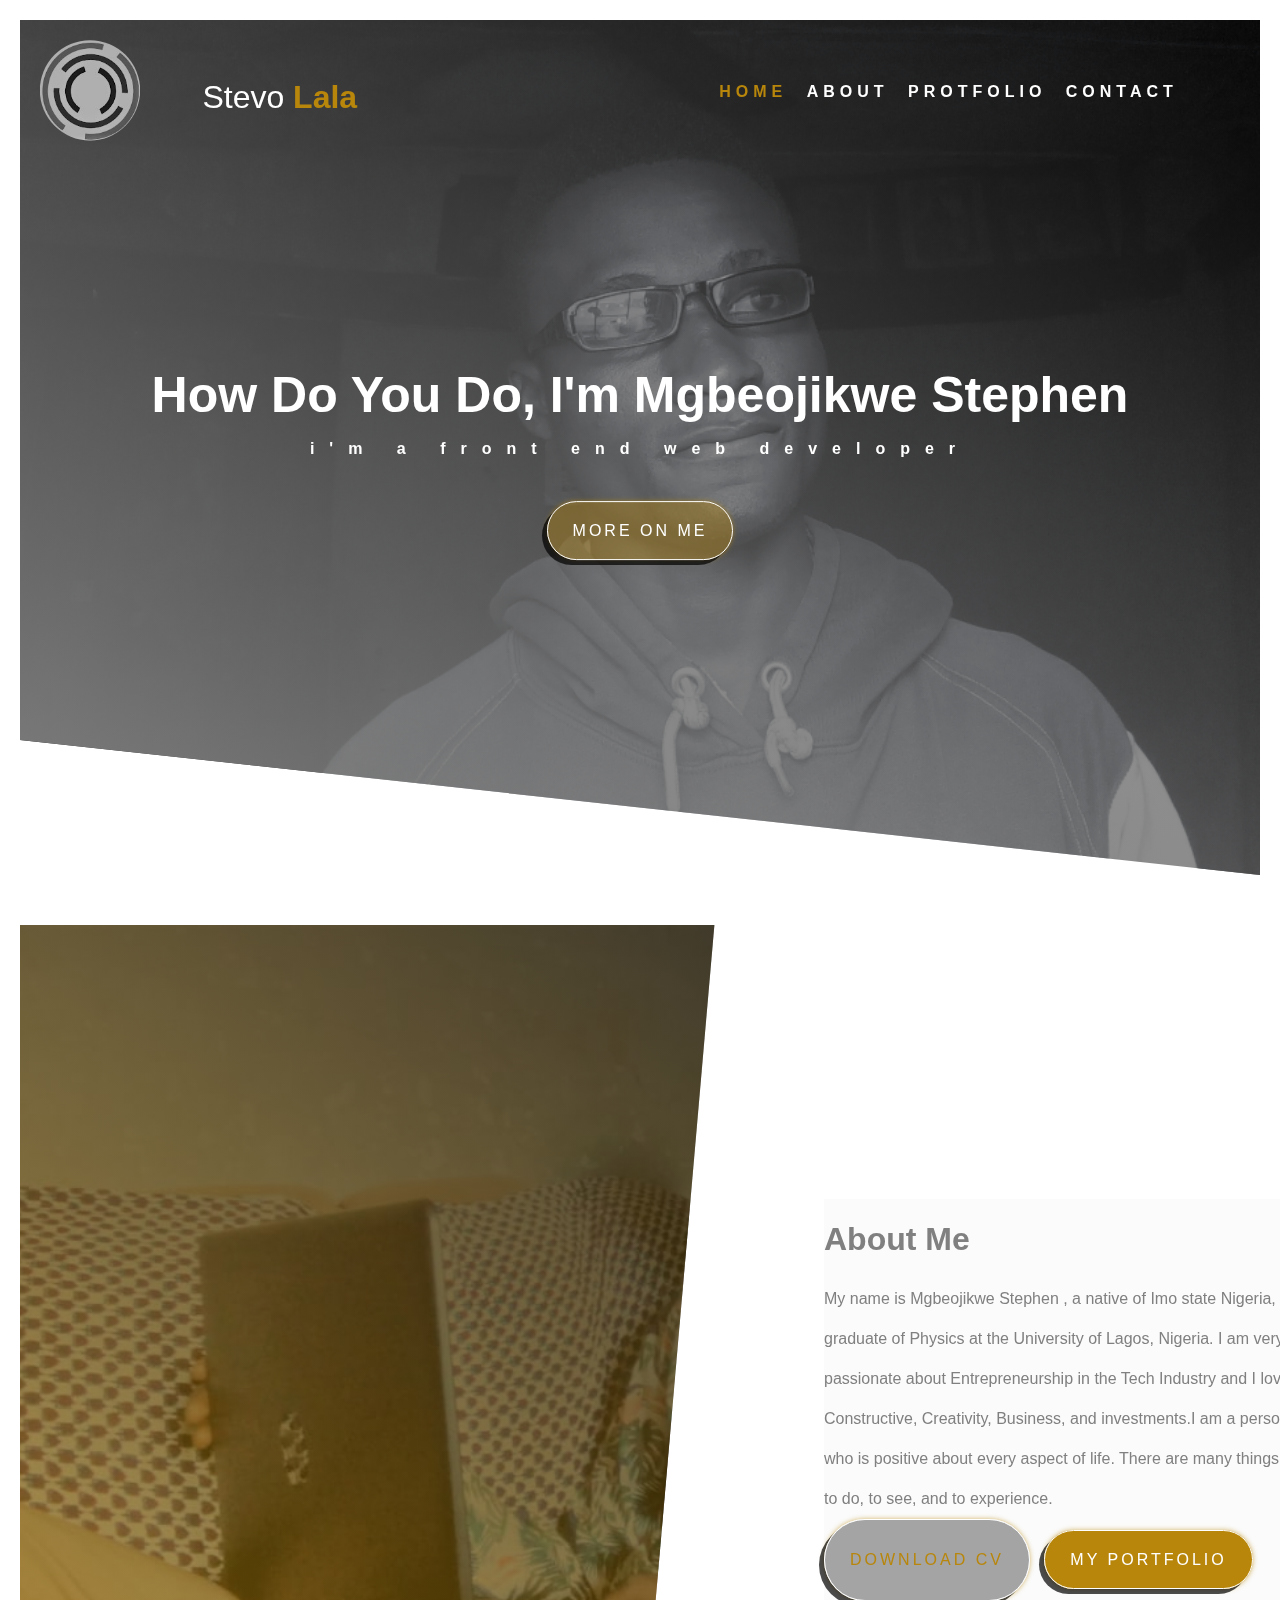
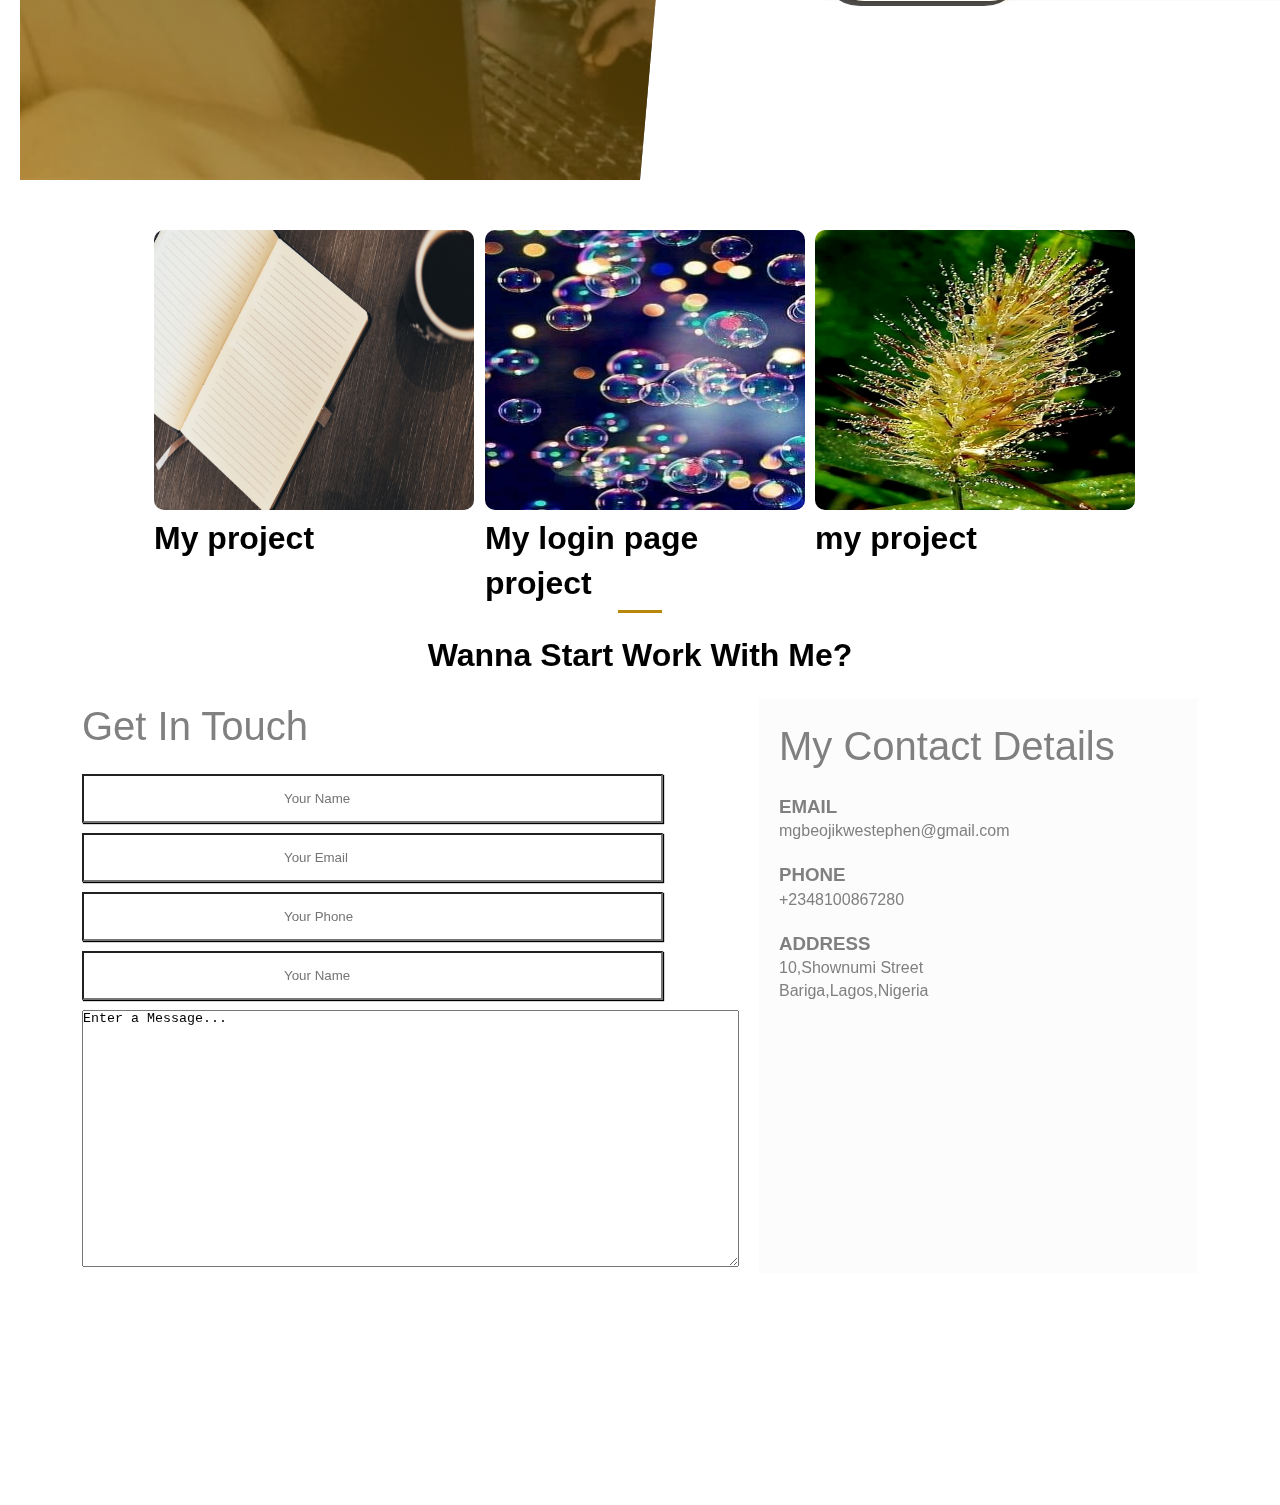
<file: index.html>
<!DOCTYPE html>
<html lang="en">
<head>
    <meta charset="UTF-8">
    <meta name="viewport" content="width=device-width, initial-scale=1.0">
    <link rel="stylesheet" href="./css/style.css">
    <meta http-equiv="X-UA-Compatible" content="ie=edge">
    <title>My Portifolio</title>
</head>
<body>
       <div class="home-body">
            <div id='header-logo'>
                    <img src="./image/logo2.jpg" alt="logo" class="logo">
            </div>
           <header>

                <div class="cover"> 
                    <div class="head-man">
                        <h1>Stevo <span id="current">Lala</span></h1>
                    </div>
                       
                        <div class="head-nav">
                                <nav>
                                        <ul>
                                            <li><a href="index.html" id="current">home</a></li>
                                            <li><a href="#about">about</a></li>
                                            <li><a href="#lala">Protfolio</a></li>
                                            <li><a href="#contact">Contact</a></li>
                                        
                                        </ul>
                                </nav>    
                        </div>
                               
                   </div>
           </header>

           <div class="primary-header">
               <div class="primary-header-1">
                    <h1>how do you do, i'm Mgbeojikwe stephen</h1>
               </div>
             <div class="primary-header-2">
                 <p>i'm a front end web developer</p>
            
             </div>
             <div class="primary-header-3">
                 <a href="#about" class="darkgold">More on me</a>
             </div>
             
           </div>
        </div>          
        <!---this is my about page--->
        <section id="about">
            <div class="about-main">
            </div>
            <div class="four">
                <div >
                </div>
                <div class="four-1">
                        <h1>About Me</h1>
                        <p> My name is Mgbeojikwe Stephen , a native of Imo state Nigeria, i'm a graduate of Physics at the University of Lagos, Nigeria.
                                I am very passionate about Entrepreneurship in the Tech Industry and I love Constructive, Creativity, Business, and investments.I am a person who is positive about every aspect of life. There are many things I like to do, to see, and to experience.</p>            
                </div>
            <div class="primary-header-3">
                    <a href="./image/Mgbeojikwe stephen resume.pdf" target="_blank" id="dad">Download cv</a>
                    <a href="#lala" target="_blank" id="dad-1">MY Portfolio</a>
                
                </div>    
        </div>
        </section>
        <!-----portfolio-->
        <section id="lala">
                <div class="cover-me">
                        <div class="flip3D">
                                <div class="back">
                                    <p>This is my first project</p>
                                    <div class="step">
                                        <a href="./lex folder/index.html" target="_blank">Click here</a>  
                                    </div>
                                      </div>
                                <div class="front">
                                    <img src="./lex folder/image/port03.jpg " width="320" height="280">
                                    <h1>My project</h1>
                                </div>
                        </div>
                           
                         <div class="flip3D">
                                <div class="back">
                                    <p>Tihs is a login Form designed by me.</p>
                                    <div class="step">
                                        <a href="./log.html" target="_blank">Click here</a>  
                                    </div>
                                </div>
                                <div class="front">
                                    <img src="./image/head.jpg" width="320" height="280">
                                    <h1>My login page project</h1>
                                </div>
                        </div>
                        <div class="flip3D">
                                <div class="back">
                                    <p>This is an awesome website designed by me.</p>
                                    <div class="step">
                                        <a href="./Streets/index.html" target="_blank">Click here</a>
                                </div>
                                </div>
                                <div class="front">
                                    <img src="./image/FB_IMG_15662146647865689.jpg" width="320" height="280" alt="">
                                    <h1>my project</h1>
                                </div>

                        </div>
                </div>
            
        </section>

        <section id="contact">
            <div class="contact-body">
                <div class="boss">
                        <div class="slip">
                                <div class="meme"></div>
                                <div contact-head>
                                    <h1>Wanna Start Work With Me?</h1>
                                </div>
                        </div>
                       
                        <div class="contact-la">
                                <div class="contact-main">
                                        <h1>Get In Touch</h1>
                                        <form action="index.html">
                                            <div class="name">
                                                <input type="text" placeholder="Your Name">
                                            </div>
                                            <div class="email">
                                                    <input type="email" placeholder="Your Email">
                                            </div>
                                                <div class="phone">
                                                    <input type="text" placeholder="Your Phone">
                                                </div>
                                                <div class="name">
                                                    <input type="text" placeholder="Your Name">
                                                </div>
                                        <textarea name="comment" id="" cols="80" rows="17">Enter a Message...</textarea>
                                        </form>
                                    </div>
                                    <div class="contact-d">
                                    
                                        <h1>My Contact Details</h1>
                                        <div class="Detail1">
                                            <h3>EMAIL</h3>
                                        <p>mgbeojikwestephen@gmail.com</p>
                                        </div>
                                        <div class="Detail1">
                                                <h3>PHONE</h3>
                                            <p>+2348100867280</p>
                                        </div>
                                        <div class="Detail1">
                                                <h3>ADDRESS</h3>
                                            <p>10,Shownumi Street</p>
                                            <p>Bariga,Lagos,Nigeria</p>
                                            </div>
                                    </div>
                        </div>
                </div>
                
                
            </div>
        </section>
    </body>

</html>
</file>
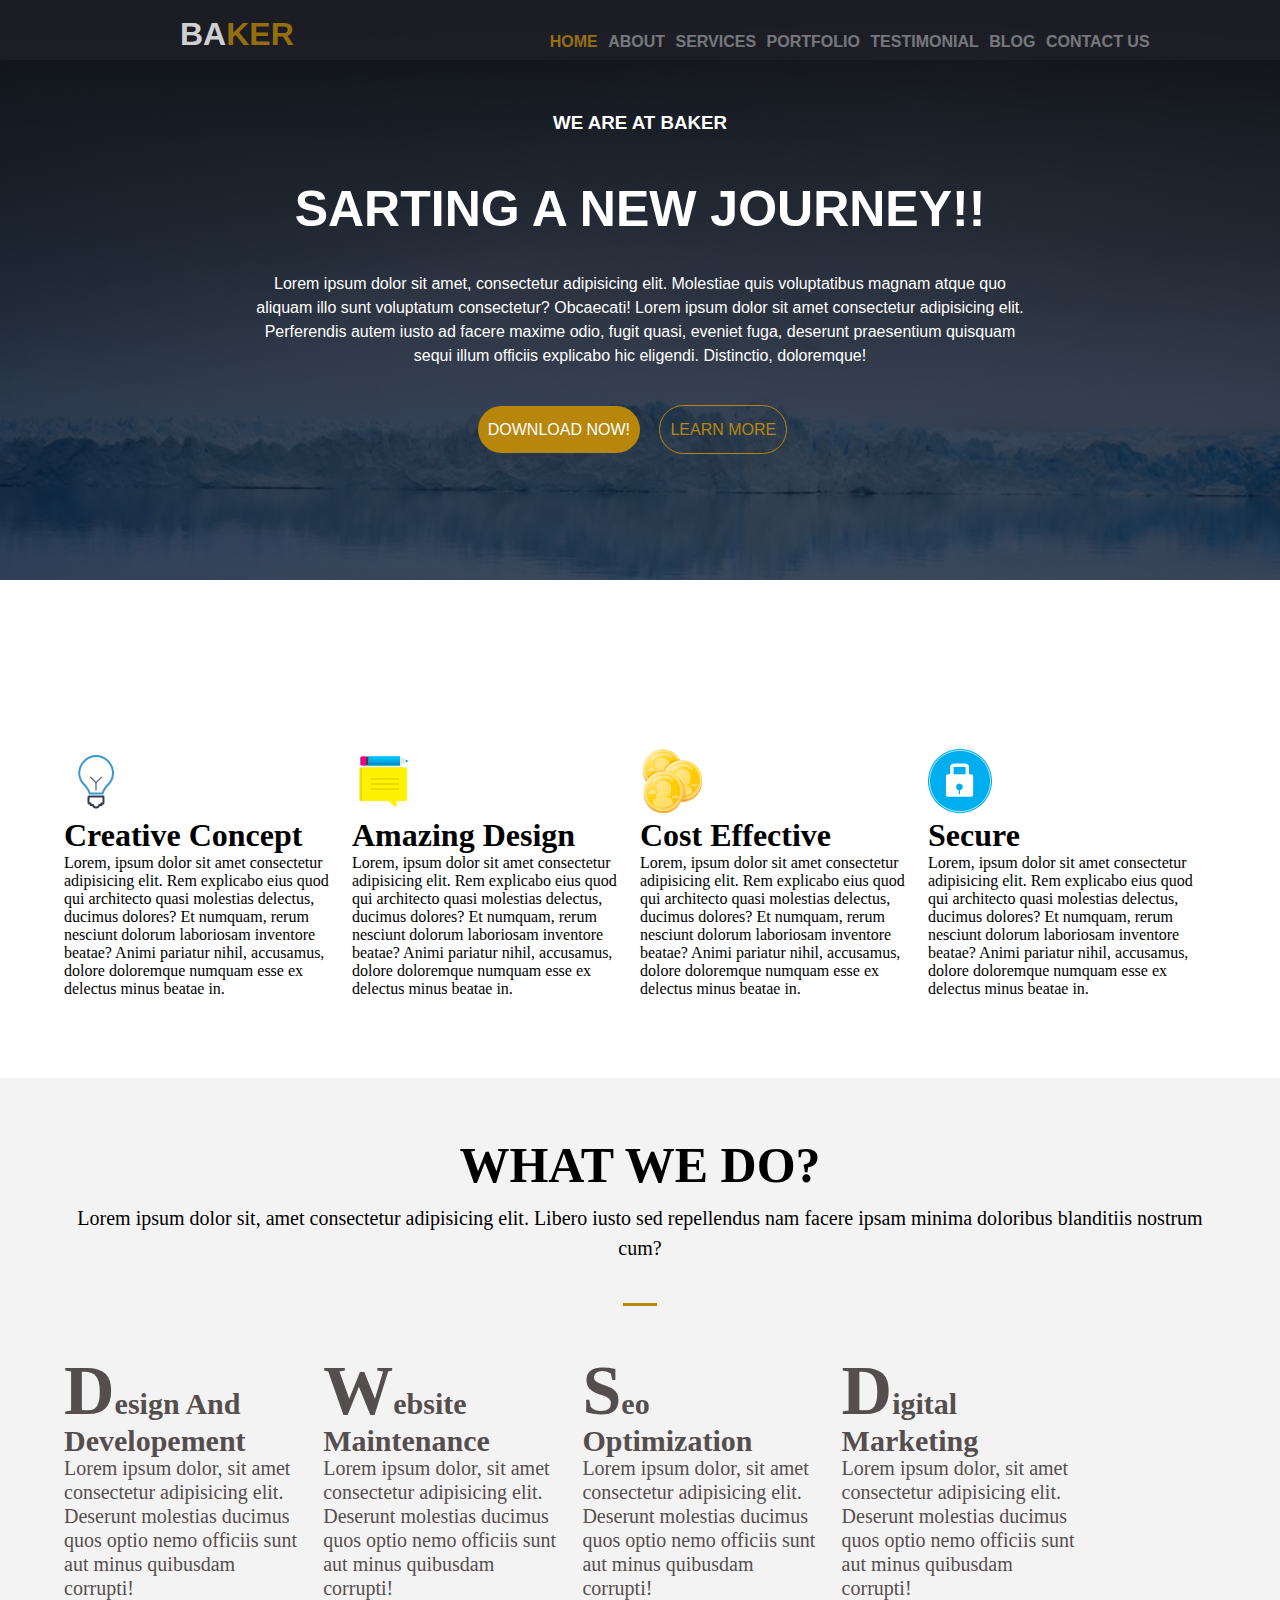
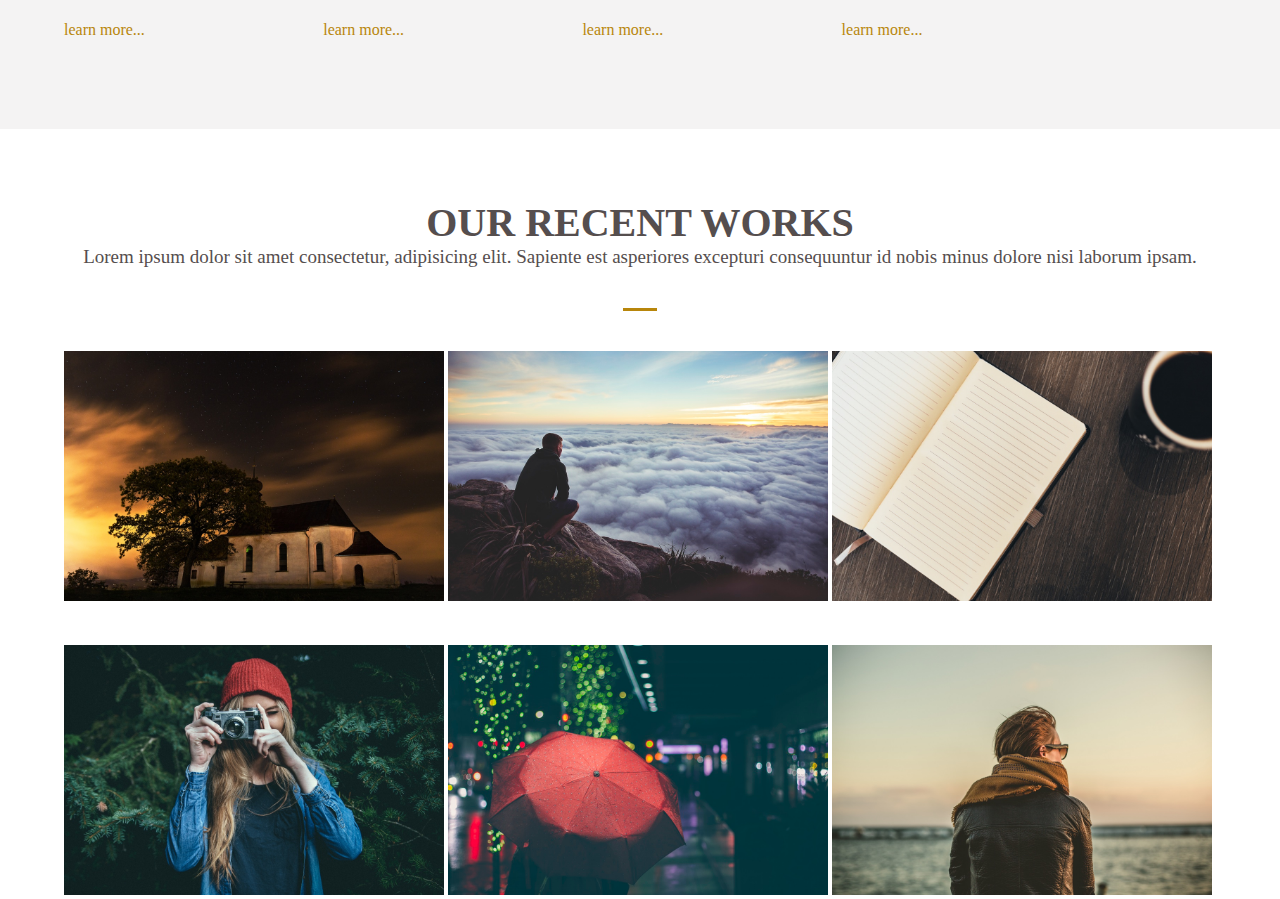
<file: lex folder/index.html>
<!DOCTYPE html>
<html lang="en">
<head>
    <meta charset="UTF-8">
    <meta name="viewport" content="width=device-width, initial-scale=1.0">
    <meta http-equiv="X-UA-Compatible" content="ie=edge">
    <title>Document</title>
    <link rel="stylesheet" href="./css/style.css">
</head>
<body>
<div class="body_home" >
    <header>
        <div id="head" class="container">
            <div class="branding">
                <h1>BA<span class="current">KER</span></h1>
            </div>
            <div class="brand">
                <nav>
                    <ul>
                        <li><a href="index.html" class="current">HOME</a></li>
                        <li><a href="#step" >ABOUT</a></li>
                        <li><a href="#step2" >SERVICES</a></li>
                        <li><a href="#porti">PORTFOLIO</a></li>
                        <li><a href="testimonial.html">TESTIMONIAL</a></li>
                        <li><a href="blog.html">BLOG</a></li>
                        <li><a href="contact.html">CONTACT US</a></li>
                    </ul>
                </nav>
            </div>

        </div>
    </header>

    <section>
        <div class="laa">
            <div class="show1">
                <h3>WE ARE AT BAKER</h3>
                <h1>SARTING A NEW JOURNEY!!</h1>
            </div>
                <div class="show2">
                        <p>Lorem ipsum dolor sit amet, consectetur adipisicing elit. Molestiae quis voluptatibus magnam atque quo aliquam illo sunt voluptatum consectetur? Obcaecati! Lorem ipsum dolor sit amet consectetur adipisicing elit. Perferendis autem iusto ad facere maxime odio, fugit quasi, eveniet fuga, deserunt praesentium quisquam sequi illum officiis explicabo hic eligendi. Distinctio, doloremque!</p>            
                </div>
                <div class="show3">        
                        <a href="" class="btn1">DOWNLOAD NOW!</a>
                        <a href=""class='btn2'>LEARN MORE</a>
                </div>
        </div>
            
    </section>
</div>   
    <!---about page--->
    <section class="container" id="step">
        <div id="wot">
            <div class="wot1">
                <img src="./image/ser01.png">
                <h1>Creative Concept</h1>
                <p>Lorem, ipsum dolor sit amet consectetur adipisicing elit. Rem explicabo eius quod qui architecto quasi molestias delectus, ducimus dolores? Et numquam, rerum nesciunt dolorum laboriosam inventore beatae? Animi pariatur nihil, accusamus, dolore doloremque numquam esse ex delectus minus beatae in.</p>
            </div>
            <div class="wot1">
                <img src="./image/ser02.png">
                <h1>Amazing Design</h1>
                <p>Lorem, ipsum dolor sit amet consectetur adipisicing elit. Rem explicabo eius quod qui architecto quasi molestias delectus, ducimus dolores? Et numquam, rerum nesciunt dolorum laboriosam inventore beatae? Animi pariatur nihil, accusamus, dolore doloremque numquam esse ex delectus minus beatae in.</p>
            </div>
            <div class="wot1">
                <img src="./image/ser03.png">
                <h1>Cost Effective</h1>
                <p>Lorem, ipsum dolor sit amet consectetur adipisicing elit. Rem explicabo eius quod qui architecto quasi molestias delectus, ducimus dolores? Et numquam, rerum nesciunt dolorum laboriosam inventore beatae? Animi pariatur nihil, accusamus, dolore doloremque numquam esse ex delectus minus beatae in.</p>
            </div>
            <div class="wot1">
                <img src="./image/ser04.png">
                <h1>Secure</h1>
                <p>Lorem, ipsum dolor sit amet consectetur adipisicing elit. Rem explicabo eius quod qui architecto quasi molestias delectus, ducimus dolores? Et numquam, rerum nesciunt dolorum laboriosam inventore beatae? Animi pariatur nihil, accusamus, dolore doloremque numquam esse ex delectus minus beatae in.</p>
            </div>
        </div>
    </div>
</section>

<section class="goo" id="step2">
        <div class="doo">
            <div class="do1">
                    <h1>WHAT WE DO?</h1> 
                    <p>Lorem ipsum dolor sit, amet consectetur adipisicing elit. Libero iusto sed repellendus nam facere ipsam minima doloribus blanditiis nostrum cum?</p>
               <div class="do2">
               </div>
               <div class="too" id="out">
                   <div class="too1">
                       <h1><span id="noo">D</span>esign And Developement</h1>
                       <p>Lorem ipsum dolor, sit amet consectetur adipisicing elit. Deserunt molestias ducimus quos optio nemo officiis sunt aut minus quibusdam corrupti!</p>
                       <div class="roo">
                            <a href="">learn more...</a>
                       </div>
                   </div>
                   <div class="too1" >
                        <h1><span id="noo">W</span>ebsite Maintenance</h1>
                        <p>Lorem ipsum dolor, sit amet consectetur adipisicing elit. Deserunt molestias ducimus quos optio nemo officiis sunt aut minus quibusdam corrupti!</p>
                        <div class="roo">
                                <a href="">learn more...</a>
                           </div>
                    </div>
                    <div class="too1">
                            <h1><span id="noo">S</span>eo Optimization</h1>
                            <p>Lorem ipsum dolor, sit amet consectetur adipisicing elit. Deserunt molestias ducimus quos optio nemo officiis sunt aut minus quibusdam corrupti!</p>
                            <div class="roo">
                                    <a href="">learn more...</a>
                               </div>
                        </div>
                        <div class="too1">
                                <h1><span id="noo">D</span>igital Marketing</h1>
                                <p>Lorem ipsum dolor, sit amet consectetur adipisicing elit. Deserunt molestias ducimus quos optio nemo officiis sunt aut minus quibusdam corrupti!</p>
                               <div class="roo">
                                    <a href="">learn more...</a>
                               </div>
                                 </div>
               </div>
            </div>
            
        </div>
    </section>
<!--portfolio--->
<section id="porti" >
    <div class="jool">
        <div class="joel1">
            <h1>OUR RECENT WORKS</h1>
            <P>Lorem ipsum dolor sit amet consectetur, adipisicing elit. Sapiente est asperiores excepturi consequuntur id nobis minus dolore nisi laborum ipsam.</P>
        </div>   
            <div class="do2">
            </div>
    
    <div class="joe">
        <div class="joe1">
            <img src="./image/port01.jpg">
            
        </div>
        <div class="joe2">
               <img src="./image/port02.jpg">
        </div>
        <div class="joe3">
                <img src="./image/port03.jpg">
        </div>
    </div>
    <div class="joe">
        <div class="joe4">
            <img src="./image/port04.jpg">
     </div>
        <div class="joe5">
            <img src="./image/port05.jpg">
        </div>
        <div class="joe6">
            <img src="./image/port06.jpg">
        </div>
    </div>   
       
    </div>
    </div>
</section>

</body>
</html>
</file>
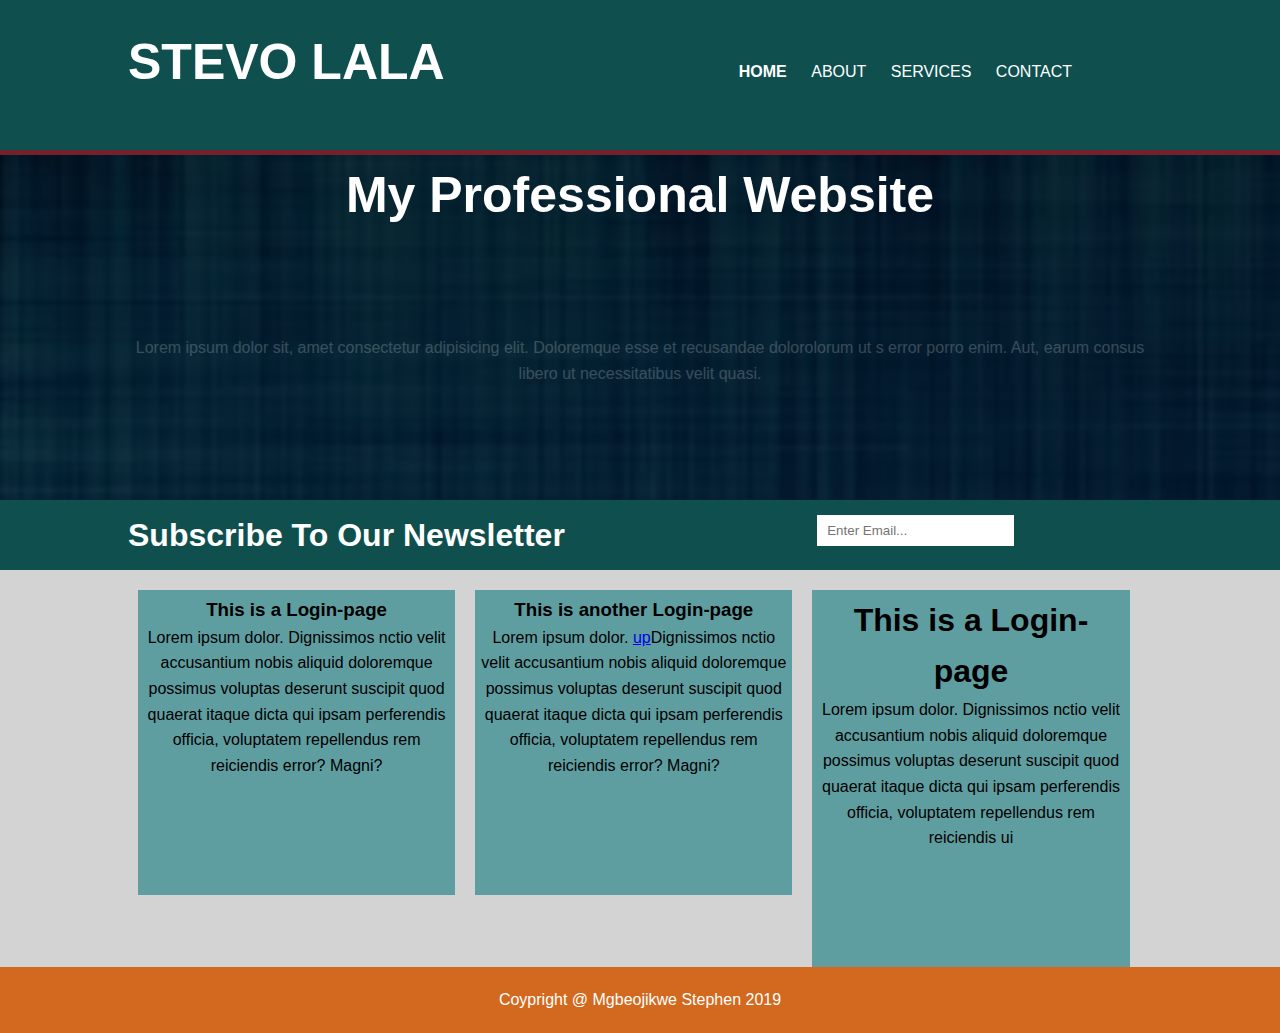
<file: Streets/index.html>
<!DOCTYPE html>
<html lang="en">
<head>
    <meta charset="UTF-8">
    <meta name="viewport" content="width=device-width, initial-scale=1.0">
    <meta http-equiv="X-UA-Compatible" content="ie=edge">
    <link rel="stylesheet" href="css/syle.css">
    <title>Stevo lala |Welcome</title>
</head>
<body>
    <!--this is my header-->
    <header id="showcase" >
        <div class="container">
        <h1><a href="#top"> Stevo Lala</a></h1>
        <nav>
            <ul>
                <li><a href="index.html" class="current">Home</a></li>
                <li><a href="about.html">About</a></li>
                <li><a href="services.html">Services</a></li>
                <li><a href="contact.html">Contact</a></li>
            </ul>
        </nav>
        </div>
    </header>

    <!--this is my showcase_1-->
    <section id="showcase_1" >
        <div class="container">
        <h1>My Professional Website</h1>
        <p>Lorem ipsum dolor sit, amet consectetur adipisicing elit. Doloremque esse et recusandae dolorolorum ut s error porro enim. Aut, earum consus libero ut necessitatibus velit quasi.</p>
        <a href="about.html" class="btn">Read More</a>
        </div>
    </section>
<!--this is my newsletter-->
    <section id="newsletter"> 
    <div class="container">
        <h1>Subscribe To Our Newsletter</h1>
        <form action="index.html">
            <input type="email" placeholder="Enter Email...">
            <button class="lal">SUBSCRIBE NOW</button>
        </form>
        </div>
    </section>

    <!--this is my stuffs-->
    <section class="container">
        <div id="boxes">
            <div class="box" class="btn">
                <h3>This is a Login-page</h3>
                <p>Lorem ipsum dolor. Dignissimos nctio velit accusantium nobis aliquid doloremque possimus voluptas deserunt suscipit quod quaerat itaque dicta qui ipsam perferendis officia, voluptatem repellendus rem reiciendis error? Magni?</p>
                <a href="log1.html" class="btn" id="goo">Read More</a>
            </div>
        

            <div class="box">
                <h3>This is another Login-page</h3>
                <p>Lorem ipsum dolor. <a href="#top">up</a>Dignissimos nctio velit accusantium nobis aliquid doloremque possimus voluptas deserunt suscipit quod quaerat itaque dicta qui ipsam perferendis officia, voluptatem repellendus rem reiciendis error? Magni?</p>
                <a href="log.html" class="btn" id="goo">Read More</a>
            </div>

            <div class="box">
                    <h1>This is a Login-page</h1>
                    <p>Lorem ipsum dolor. Dignissimos nctio velit accusantium nobis aliquid doloremque possimus voluptas deserunt suscipit quod quaerat itaque dicta qui ipsam perferendis officia, voluptatem repellendus rem reiciendis ui</p>
                    <a href="log.html" class="btn" id="goo">Read More</a>
                </div>
            </div>
    </section>
    <footer>
        <p>Coypright @ Mgbeojikwe Stephen 2019</p>
    </footer>
</body>
</html>
</file>
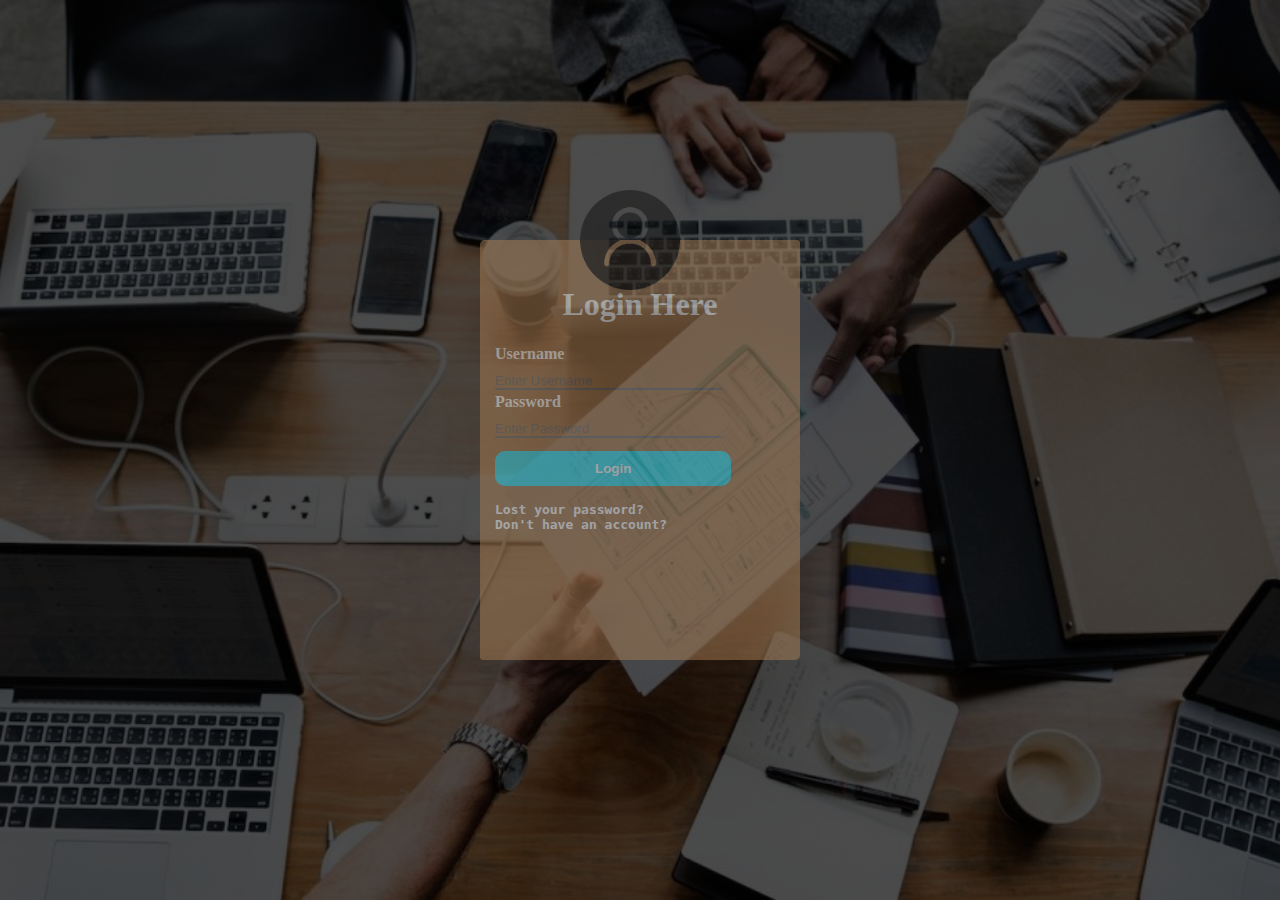
<file: log.html>
<!DOCTYPE html PUBLIC "-//W3C//DTD XHTML 1.0 Transitional//EN" "http://www.w3.org/TR/xhtml1/DTD/xhtml1-transitional.dtd">
<html xmlns="http://www.w3.org/1999/xhtml">
<head>
<meta http-equiv="Content-Type" content="text/html; charset=iso-8859-1" />
<meta name="view-port" content="width=device-width" />
<link href="./css/master.css" rel="stylesheet" type="text/css" />
<title>Login Here</title>
</head>

<body>
<div class="container">
<img src="./image/log.png" width="140" height="160" class="age" />
<h1>Login Here</h1>

  <form>
   <label>Username</label></br><input type="text" placeholder="Enter Username" /></br>
	<label>Password</label></br><input type="password" placeholder="Enter Password" /></br>
	<button type="submit">Login</button>
  </form>
  <p><pre>Lost your password?
Don't have an account?</pre></p>
</div>
</body>
</html>
</file>
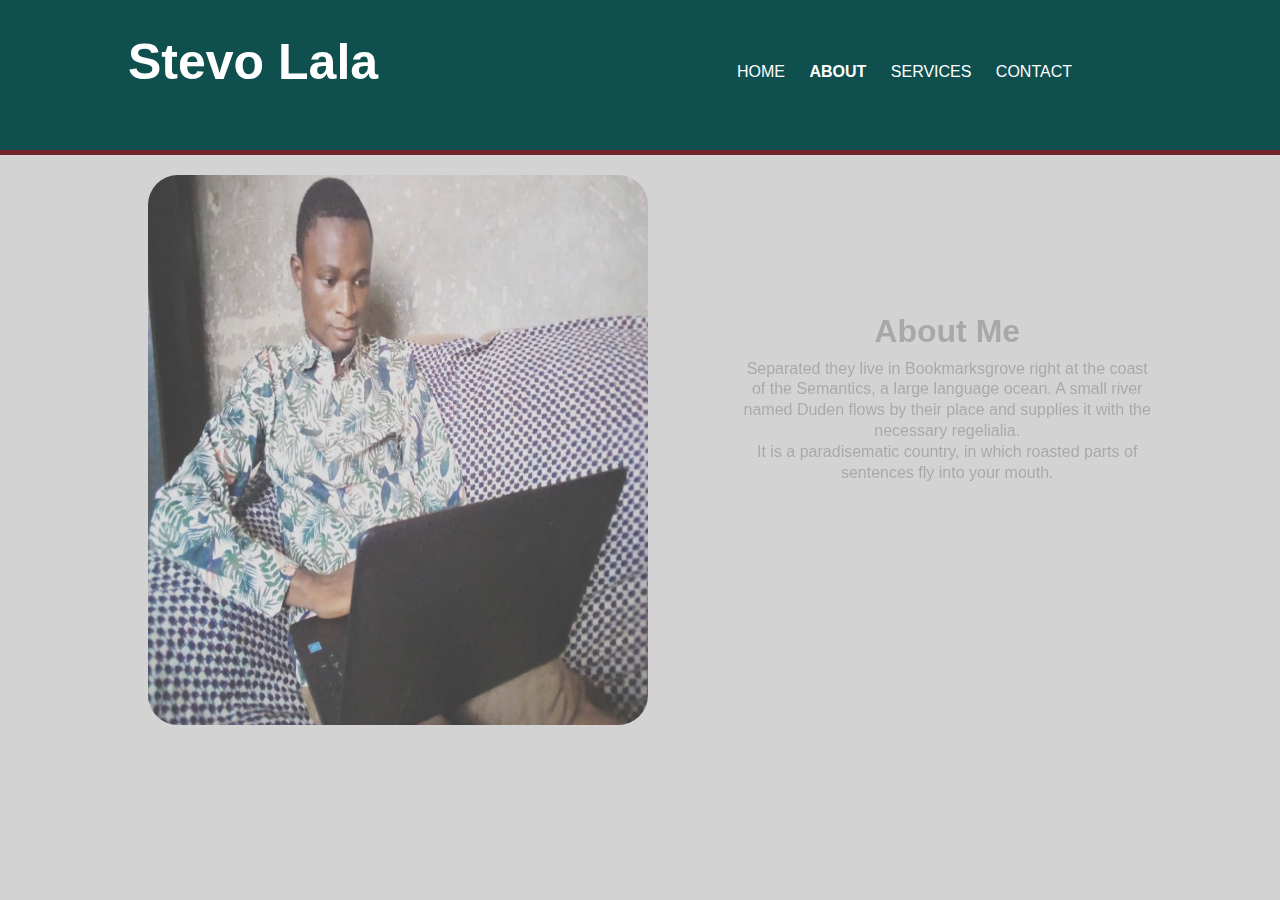
<file: Streets/about.html>
<!DOCTYPE html>
<html lang="en">
<head>
    <meta charset="UTF-8">
    <meta name="viewport" content="width=device-width, initial-scale=1.0">
    <meta http-equiv="X-UA-Compatible" content="ie=edge">
    <title>Stevo lala| About</title>
    <link rel="stylesheet" href="css/syle.css">
</head>
<body>
    
   <!--this is my header-->
   <header id="showcase" >
    <div class="container">
    <h1>Stevo Lala</h1>
    <nav>
        <ul>
            <li><a href="index.html" >Home</a></li>
            <li><a href="about.html" class="current">About</a></li>
            <li><a href="services.html">Services</a></li>
            <li><a href="contact.html">Contact</a></li>
        </ul>
    </nav>
    </div>
</header>

    
        <section class="container">
            <div id="lala">
                <img src="./image/IMG-20190813-WA0001.jpg" width="500" height="550">
            </div>
                <div id="main">
                    <h1>About Me</h1>
                    <p>Separated they live in Bookmarksgrove right at the coast of the Semantics, a large language ocean.
                    A small river named Duden flows by their place and supplies it with the necessary regelialia.</p><p></p> It is a paradisematic country, in which roasted parts of sentences fly into your mouth.</p>
                    <form action="index.html"> 
                        <button type="button">HIRE ME</button>
                    <button type="submit">DOWNLOAD CV</button>
                    </form>
                    
                </div>
        </section>
    
</body>
</html>
</file>
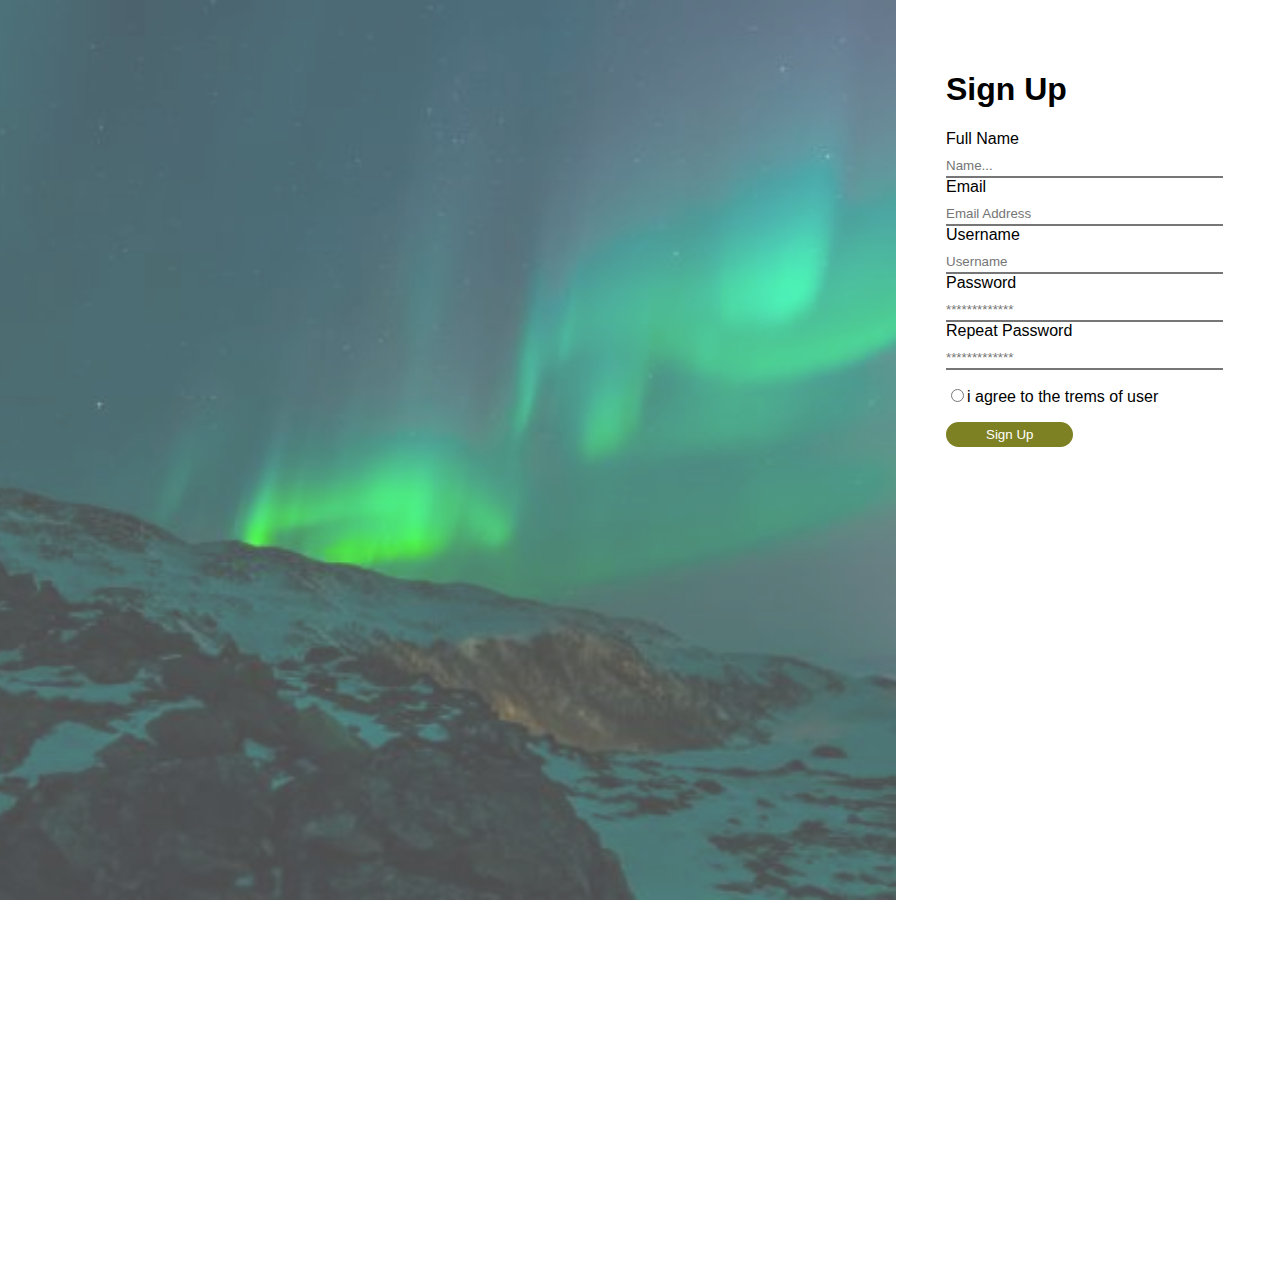
<file: Streets/log1.html>
<!DOCTYPE html PUBLIC "-//W3C//DTD XHTML 1.0 Transitional//EN" "http://www.w3.org/TR/xhtml1/DTD/xhtml1-transitional.dtd">
<html xmlns="http://www.w3.org/1999/xhtml">

<head>
<meta http-equiv="Content-Type" content="text/html; charset=iso-8859-1" />
<meta name="viewport" content="width=device-width" initial-scale="1.0" />
<link type="text/css" rel="stylesheet" href="css/style2.css" />
<title>Login page</title>
</head>

<body>

  <div id="pic">
  </div>
  <div id="red">
    <h1>Sign Up</h1>
   <form>
     <label>Full Name</label></br><input type="text" placeholder="Name..." /></br>
	 <label>Email</label></br><input type="email" placeholder="Email Address" /></br>
	 <label>Username</label></br><input type="text" placeholder="Username"/></br>
	 <label>Password</label></br><input type="Password" placeholder="*************" /></br>
	 <label>Repeat Password</label></br><input type="Password" placeholder="*************" /></br>
	 <P><input type="radio" />i agree to the trems of user</P> 
	 <button type="submit">Sign Up</button>
   </form>

  </div>  
</body>
</html>
</file>
<file: css/style.css>
*{
    margin: 0;
    padding: 0;
    box-sizing: border-box;
}

body{
    font:16px/1.4 Arial, Helvetica, sans-serif;
    padding: 20px;
}
.home-body{
    position: relative;
    background-image:linear-gradient(to right top, rgba(128, 128, 128, 1),rgba(0, 0, 0, 0.4)) ,url(../image/header.jpg);
    height: 95vh;
    
    margin-bottom:50px; 
    background-repeat: no-repeat;
    background-size: cover;
    background-position: center;
    clip-path: polygon(0 0, 100% 0, 100% 100%, 0 80vh);
}
.cover{
    width: 95%;
    position: fixed;
    margin: auto;
    display: flex;
}

#header-logo{
    position: absolute;
    top: 20px;
    left: 20px;
    flex: 1;
}

.logo{
    width: 100px;
    clip-path: circle(50%)
}
.head-man{
    flex: 2;
    margin-left:15%;
    margin-top:55px;
    color: white;   
}
.head-man >h1{
    font-weight: lighter;
}
.head-nav{
flex: 2;
margin-top:61px;
}
.head-nav a{
    text-decoration: none;
    color: white;
    font-weight:bold;
    text-transform: uppercase;
    letter-spacing: 5px;
}
.head-nav li{display: inline;
    list-style: none;
    padding-right:15px;: 
}

.head-nav ul{
    margin: 0;
    padding: 0;

}

#current{
    color: darkgoldenrod;
    font-weight: bold;
}

.head-nav a:hover{
    text-decoration: underline;
    font-size: larger;
}

.primary-header{
    position: absolute;
    top: 50%;
    left: 50%;
    width: 90%;
    transform: translate(-50%,-50%);
    color: white;
    text-align: center;
}

.primary-header >.primary-header-1{
    font-size: 25px;
    text-transform: capitalize;
    line-height: 1.7;
}
.darkgold{
    background-color: rgba(184, 135, 11, 0.397);
}

.primary-header >.primary-header-2{
    letter-spacing: 15px;
    font-weight: bold;
    padding-bottom:60px; 
}
.primary-header-3 a{
color: white;
text-transform: uppercase;
text-decoration: none;
border: 1px solid white;
padding: 20px 25px;
border-radius: 60px;
letter-spacing: 3px;
/* box-shadow: -10px 10px 10px rgba(0, 0, 0, 0.6); */
box-shadow:-5px 5px rgba(0, 0, 0, 0.7), 0 0 5px rgba(184, 135, 11, 0.637);  

}

.primary-header-3 :hover{
   font-weight:bolder;
   box-shadow:-5px 5px rgba(0, 0, 0, 0.4), 0 0 5px darkgoldenrod;  
}
/*about*/
#about{
    position: relative;
}
.about-main{
    position: relative;
     background-image:linear-gradient(to right top,rgba(184, 135, 11, 0.582),rgba(0, 0, 0, 0.8)), url(../image/IMG-20190813-WA0000.jpg);
    height: 95vh;
    background-position: right;
    background-attachment: inherit;
    margin-bottom:20px; 
    background-repeat: no-repeat;
    background-size: cover;
    clip-path: polygon(0 0, 56% 0, 50% 100%, 0% 100%);

}

.four{
    background-color: rgba(128, 128, 128, 0.034);
    position: absolute;
    width: 40%;
    top:25%;
    left:60%;
    line-height: 2.5;
    color: gray;
    margin: 60px;
}
#dad-1{
    background-color: darkgoldenrod;
    color: white;
}
#dad{
    color: darkgoldenrod;
    background-color: rgba(0, 0, 0, 0.349);
    display: inline-block;
    margin-right: 10px;
}

/*portfolio*/


.cover-me{
    display: flex;
    position: relative;
    width: 80%;
    margin: 40px auto 70px auto;
}

.flip3D{
    width: 340px;
    height: 300px;
    margin: 10px;
    flex: 1;
}

.flip3D >.front{
    position: absolute;
    -webkit-transform: perspective(600px) rotateY(0deg);
    transform: perspective(600px) rotateY(0deg);
    background-color: #fc0;
    width: 320px;
    height: 280px;
    border-radius: 20px;
    backface-visibility: hidden;
    transition: -webkit-transform .5s linear 0s;
    transition: transform .5s linear 0s;
    border-radius: 20px;
}

.flip3D >.back{
    position: absolute;
    -webkit-transform: perspective(600px) rotateY(180deg);
    transform: perspective(600px) rotateY(180deg);
    background-color:black;
    width: 320px;
    border-radius: 20px;
    height: 280px;
    backface-visibility: hidden;
    transition: -webkit-transform .5s linear 0s;
    transition: -webkit-transform .5s linear 0s;
}


.flip3D:hover >.front{
    -webkit-transform: perspective(600px) rotateY(-180deg);
    transform: perspective(600px) rotateY(-180deg);
}

.flip3D:hover >.back{
    -webkit-ransform: perspective(600px) rotateY(0deg);
    transform: perspective(600px) rotateY(0deg);
}

.back p{
    color:white;
    background-color: rgba(218, 165, 32, 0.519);
    height: 70%;
    text-align: center;
    padding-top: 25%;
    text-shadow: 3px black;
    clip-path: polygon(0 0,100% 0, 100% 70%, 0 100% );
}


.step a{
    border: 2px solid white;
    margin-left:50%;
    color: darkorange;
    text-decoration: none;
    padding:10px 15px ;
    border-radius: 30px;

}
.front img{
    border-radius: 10px;
}

.back a:hover{
    font-weight: bold;
}
.contact-body{
    position: relative;
    height: 95vh;
    margin-bottom:20px;}
    
.slip{
margin:0 auto 20px 0;
text-align: center;
}

.meme{
    border-top: 3px solid darkgoldenrod;
    width: 4%;
    margin:40px auto 20px auto;
}

.boss{
    width: 90%;
    margin:0  auto;
    text-align: center;
}

.contact-la{
    display: flex;
    color: gray;
    text-align: left
}

.contact-main{
    flex: 1;
}
.contact-d{
    flex: 1;
    background-color: rgba(128, 128, 128, 0.028);

}

.contact-main{
    display: block;
}

.contact-la h1{
    font-size: 40px;
    font-weight: lighter;
    margin-bottom:20px; 
}

.contact-main form [type=text]{
    padding: 15px 200px;
    box-shadow: 1px 1px 1px;
    margin-bottom: 10px;
}

.contact-main form [type=email]{
    padding: 15px 200px;
    box-shadow: 1px 1px 1px;
    margin-bottom: 10px;
}

.contact-d{
    padding:20px;
    display:block;
    margin-left:20px; 
}
.Detail1{
    padding-bottom:20px;

}
</file>
<file: lex folder/css/style.css>
*{
    margin: 0;
    padding: 0;
}

.body_home{
    background-image:linear-gradient(rgb(0,0,0,0.9),rgb(0,0,0,0.3)), url('../image/bg-banner02.jpg');
    background-size: cover;
    background-repeat: no-repeat;
    background-attachment: fixed;
    color: white;
    font-family: Arial, Helvetica, sans-serif;
    line-height: 1.5;
    height:80% ;
    margin-top:-100px;
    position: inherit; 
}

.container{
    width: 90%;
    margin: auto;
    overflow: hidden;
}

/*header*/
#head{
    min-height: 70px;
    display: flex;
    position:fixed;
    width: 100%;
    top:-10px;
    background-color: rgb(32, 32, 41);
    opacity: 0.8;
}

#head ul{
    list-style: none;
    padding: 0;
    margin: 0;
}

header ul a{
    text-decoration: none;
    color: white;
    font-weight: bold;
    opacity: 0.5;
}

#head ul li{
    display: inline;
    padding: 3px;
}

.branding{
flex: 1;
margin-top: 20px;
margin-left:180px ;
}
.brand{
flex: 2;
margin-top: 40px;

}

.current{
    color: darkgoldenrod;
    opacity: 1;
}

#head a:hover{
    color: darkgoldenrod;
    opacity: 1;
}

/*laa*/
.laa{
    text-align: center;
    width: 60%;
    padding-top:100px;
    box-sizing: border-box;
    margin:100px auto;
    position: inherit;
    min-height: 580px; 
}

.laa  .show1{
    line-height:2.5;
}

.laa  .show1 h1{
    font-size:50px;
}

.show3{
    margin-top: 50px;
}


 .btn1,.btn2{
    padding: 15px 10px;
    text-decoration: none;
    margin-right:15px;
    border-radius: 60px;
}

.btn1{
    color: white;
    background-color: darkgoldenrod;
}

.btn2{
    color:  darkgoldenrod;
    border: 1px solid  darkgoldenrod;
}

#step{
padding-top:5%;
}



#wot,.too{
    margin-top:5px ;
    display:flex;
    justify-content: space-between;
}
.wot1,.too1{
    padding-right: 20px;
    padding-bottom:80px; 
    box-sizing: border-box;
     width: 30%;
}

.goo{
    background-color: rgba(202, 193, 193, 0.2);
    line-height: 1.5;
    padding-top: 40px;
    position: inherit;
    padding-top:50px;
}

.doo{
width: 90%;
margin:0 auto;
text-align: center;
padding-bottom: 10px;
qbox-sizing: border-box;
}

.do1 h1{
font-size: 50px;
}
.do1 p{
    font-size: 20px;
}

.do2{
    border-top: 3px solid darkgoldenrod;
    width: 3%;
    margin:40px auto 0 auto;
}

#out{
    
    text-align: left;
    line-height: 1.2;
    color: rgb(85, 78, 78);
    margin-top:50px;
    width: 90%;
    box-sizing: border-box;
}
#out h1{
font-size: 30px;
line-height: 1;
}
#out #noo{
    font-size: 70px;
    font-weight: bolder;
}

#out a{
    text-decoration: none;
    color: darkgoldenrod;
}

#out .roo{
    margin-top: 20px;
}


.jool{
    width: 90%;
    margin:0 auto;
    overflow: hidden;
    position: inherit;
    color: rgb(85, 78, 78);
    padding-top: 70px;
}
.joel1{
    text-align: center
}

.joel1 h1{
    font-size: 40px;
}
.joel1 p{
    font-size:19px;
}
.joe img{
    width: 380px;
    height: 250px;
}
.joe{
    padding-top:40px ;
    display: flex;
    justify-content: space-between;
}

.joe1{
    flex: 1;
    width: 30%;
    padding-right:10px;
    box-sizing: border-box;

}
.joe1:hover{animation: book;
animation-duration: 1s;
animation-iteration-count: 1;
animation-fill-mode: forwards;
}

    @keyframes book{
         0%{transform: rotateY(0deg);}
        100%{transform: rotateY(180deg);}
    }

    .joe2{
        flex: 1;
        width: 30%;
        padding-right:10px;
        box-sizing: border-box;
        }

 .joe3{
    flex: 1;
     width: 30%;
    padding-right:10px;
    box-sizing: border-box;animTION
                }
 .joe4{
    flex: 1;
     width: 30%;
    padding-right:10px;
    box-sizing: border-box;
    }
.joe5{
       flex: 1;
        width: 30%;
       padding-right:10px;
     box-sizing: border-box;
    }
.joe6{
    flex: 1;
    width:30%; 
    padding-right:10px;
    box-sizing: border-box;
   }
</file>
<file: Streets/css/syle.css>
*{
    margin: 0;
    padding: 0;
}

body{
    background-color:lightgray;
    font:16px/1.6 Arial, Helvetica, sans-serif;}
    
.container{
        overflow: hidden;
        max-width: 80%;
        margin: auto;
    }

#showcase{
        min-height: 150px;
        background-color:#0f504f;
        color: white;
        line-height: 1.5;
        border-bottom:5px #74212e solid;
        position: relative;

    }

    .current{
        font-weight: bold;
    }

#showcase ul{
    padding: 0;
    margin: 0;
    list-style-type: none;
}
#showcase a{
    color: white;
    text-decoration: none;
    text-transform: uppercase;
}

#showcase li{
    display: inline;
    padding: 0 10px;
}
#showcase h1{
    font-size: 50px;
    float: left;
    margin-top:25px;
}

#showcase nav{
    float: right;
    margin-top: 60px;
    padding: 0 70px; 
}

#showcase a:hover{
    font-weight: bold;
    text-decoration: underline;
}

#showcase_1{
    background-image: linear-gradient(rgb(0,0,0,0.8),rgb(0,0,0,0.7)), url(../image/download.jpg);
	background-position:center;
	background-size:cover;
	background-repeat:no-repeat;
    background-attachment:fixed;
    max-height: 450px;
    color: white;
    text-align: center;
    animation: stevo;
    animation-fill-mode: forwards;
    animation-duration: 3s;
    animation-iteration-count: infinite;
    animation-timing-function: ease-in;
    animation-delay: 3s;
}

@keyframes stevo{
    0%{background-image: linear-gradient(rgb(0,0,0,0.8),rgb(0,0,0,0.7)), url(../image/download.jpg);}
    25%{background-image: linear-gradient(rgb(0,0,0,0.7),rgb(0,0,0,0.5)), url(../image/ccc.jpeg);}
    50%{background-image: linear-gradient(rgb(0,0,0,0.7),rgb(0,0,0,0.5)), url(../image/IMG-20190813-WA0000.jpg);}
    75%{background-image: linear-gradient(rgb(0,0,0,0.7),rgb(0,0,0,0.5)), url(../image/cac.jpeg);}
    100%{background-image: linear-gradient(rgb(0,0,0,0.8),rgb(0,0,0,0.7)), url(../image/download.jpg);}
}

#showcase_1 h1{
    font-size: 50px;
    position: relative;
    padding-bottom:100px;
    animation: web;
    animation-fill-mode: forwards;
    animation-duration: 3s;
    animation-timing-function: ease-in-out;
}

@keyframes web{
    0%{top:-50px;color: #74212e;transform: rotateY(360deg)}
    100%{top:100px;color: white;}
}

#showcase_1 p{
    position: relative;
    animation: sit;
    opacity: 0.2;
    animation-fill-mode: forwards;
    animation-duration: 3s;
    animation-timing-function: ease-in-out;   
}

@keyframes sit{
    0%{right: -1000px;opacity: 0.2;transform: rotateX(360deg);}
    100%{right:0px; opacity: 1;}
}

.btn{
    color: white;
    text-decoration: none;
    display: inline-block;
    border: 1px white solid;
    padding: 3px 7px;
    margin: 40px 0;
    opacity: 0;
    animation: bee;
    animation-delay: 3s;
    animation-duration: 3s;
    animation-fill-mode: forwards;
    transition: all;
    transition-duration: 1s;
    transition-timing-function: ease-in-out;
}

.btn:hover{
    transform: rotateY(360deg);
    border-radius:10px;
}

@keyframes bee{
    0%{opacity: 0;}
    100%{opacity: 1;}
}

/*newsletter*/

#newsletter{
    background-color: #0f504f;
    color: white;
    min-height: 70px;
}
#newsletter h1{
    float: left;
    margin-top: 10px;
}

#newsletter input[type=email]{
    border: none;
    padding: 8px 10px;
}

#newsletter button,section button{
    border: none;
    padding: 8px 10px;
    background-color: #74212e;
    color: white;
    border-radius: 10px;
    opacity: 0;
    animation: bee;
    animation-delay: 3s;
    animation-duration: 3s;
    animation-fill-mode: forwards;
    transition: all;
    transition-duration: 1s;
    transition-timing-function: ease-in-out;
}

#newsletter form{
    float: right;
    margin-top:15px;
}
#newsletter button:hover{
    transform: rotateY(360deg);
    border-radius:10px;}
    section button:hover{
        transform: rotateY(360deg);
        border-radius:10px;}

/*boxes*/

#boxes{
    margin-top:20px;
    position: relative;
}

.box{
    width: 30%;
    float: left;
    padding: 5px;
    text-align: center;
    background-color: cadetblue;
    transition:all;
    transition-duration:1s;
    transition-timing-function: ease-in;
    margin: 0 10px;
}
.box:hover{
    background-color: #502e0f;
    color: white;
    border-radius: 10%;
    transform: rotateY(360deg);

}

#goo{
    color:#ffffff;
    background-color:#74212e;
    border: none;
}


footer{
    background-color: chocolate;
    padding: 20px;
}

footer p{
    color: white;
    text-align: center;
}

section #lala{
    float: left;
    margin: 20px;
    max-width: 50%;

}

section #lala img{
    border-radius: 30px;
    opacity: 0.7;
}

section #main{
    float: right;
    max-width: 40%;
    position: relative;
    top: 150px;
    line-height: 1.3;
    text-align: center;
    animation: sit;
    opacity: 0.2;
    animation-fill-mode: forwards;
    animation-duration: 3s;
    animation-timing-function: ease-in-out;   
}

section #main h1{
    font-size: 2em;
    padding: 6px;
}

@media(max-width: 768px){
    header #showcase,header nav,
    header nav li, #newsletter h1,#newsletter form,#boxes .box{
        float: none;
        text-align: center;
        width: 100%;
    }

    

    header{
        padding-bottom:20px;
    }
    #showcase h1{
        margin-left:40px;

    }
#showcase_1{
    margin-top:40px;
}
#newsletter button{
    display: block;
    width: 100%;
    margin-bottom: 5px;
}
#newsletter form input[type='email']{
    width: 100%;
    margin-bottom: 5px;}

#boxes .box{
    margin-bottom: 3px;
}

}
</file>
<file: css/master.css>
body{
	margin:0;
	padding:0;
	background-image: linear-gradient(rgb(0,0,0,0.7),rgb(0,0,0,0.7)), url('../image/rawpixel-678089-unsplash-1500x650.jpg');
	background-position:center;
	background-attachment:fixed;
	background-size:cover;
	background-repeat:no-repeat;
}

.container{
	background-color: #AA7F55;
	height:420px;
	width:320px;
	color:#FFFFFF;
	top:50%;
	left:50%;
	position:absolute;
	transform: translate(-50%,-50%);
	box-sizing:border-box;
	padding:0 15px;
	opacity:0.5;
	border-radius:5px 3px 5px 3px;
	font-weight: 900;
	}
	
.age{
	width:100px;
	height:100px;
	position:absolute;
	top:-50px;
	left: 100px;
	opacity: 0.8;}
	
.container h1{
	font-family::Verdana, Arial, Helvetica, sans-serif;
	text-align:center;
	padding:25px 0px 0px 0px;}

label{ font-weight:bold;
	}

input[type=text]{
	background:#AA7F55;
	border-right:none;
	border-top:none;
	border-left:none;
	padding:10px 50px 0 0;
	margin:0 0 3px 0;
	}

input[type=password]{
	background:#AA7F55;
	border-right:none;
	border-top:none;
	border-left:none;
	padding:10px 50px 0 0;
	margin:0 0 3px 0;
	}
 button{
	background-color:#3ae2f2;
	color:#FFFFFF;
	border:none;
	border-radius:10px;
	padding:10px 100px;
	font-weight:bold;
	margin:10px 0 0 0;}

	
button:focus{
	background:#D4BF55;
	color:#0A0020;}
</file>
<file: Streets/css/style2.css>
/* CSS Document */
body{
margin:0;
padding:0;
font-family:Verdana, Arial, Helvetica, sans-serif;}

#pic{
	background-image: url(../image/img_lights.jpg);
	background-position:center;
	background-size:cover;
	background-repeat:no-repeat;
	background-attachment:fixed;
	padding-bottom:100%;
	width:70%;
	height:100%;
	opacity:1;
	float:left;}
#pic:hover{
	opacity:0.7;}
	
#red{
	position:relative;
	float:right;
	width:30%;
	height:100%
	overflow:hidden;
	top:50px;
	left:50px;}
	
#red [type=text]{
	padding:10px 100px 3px 0;
	border-left:none;
	border-right:none;
	border-top:none;
	}
	
#red [type=email]{
	padding:10px 100px 3px 0;
	border-left:none;
	border-right:none;
	border-top:none;
	}

#red [type=password]{
	padding:10px 100px 3px 0;
	border-left:none;
	border-right:none;
	border-top:none;
	}
	
#red button{
	background-color:#7e8123;
	color:#ffffff;
	border:none;
	padding: 5px 40px;
	border-radius: 20px;}
	
#red button:hover{
	font-weight:bold;
	color:#000000;}
#red button:focus{
	background-color:#ffffff;
	color:#7e8123;
	border:dotted #7e8123 2px;}
</file>
